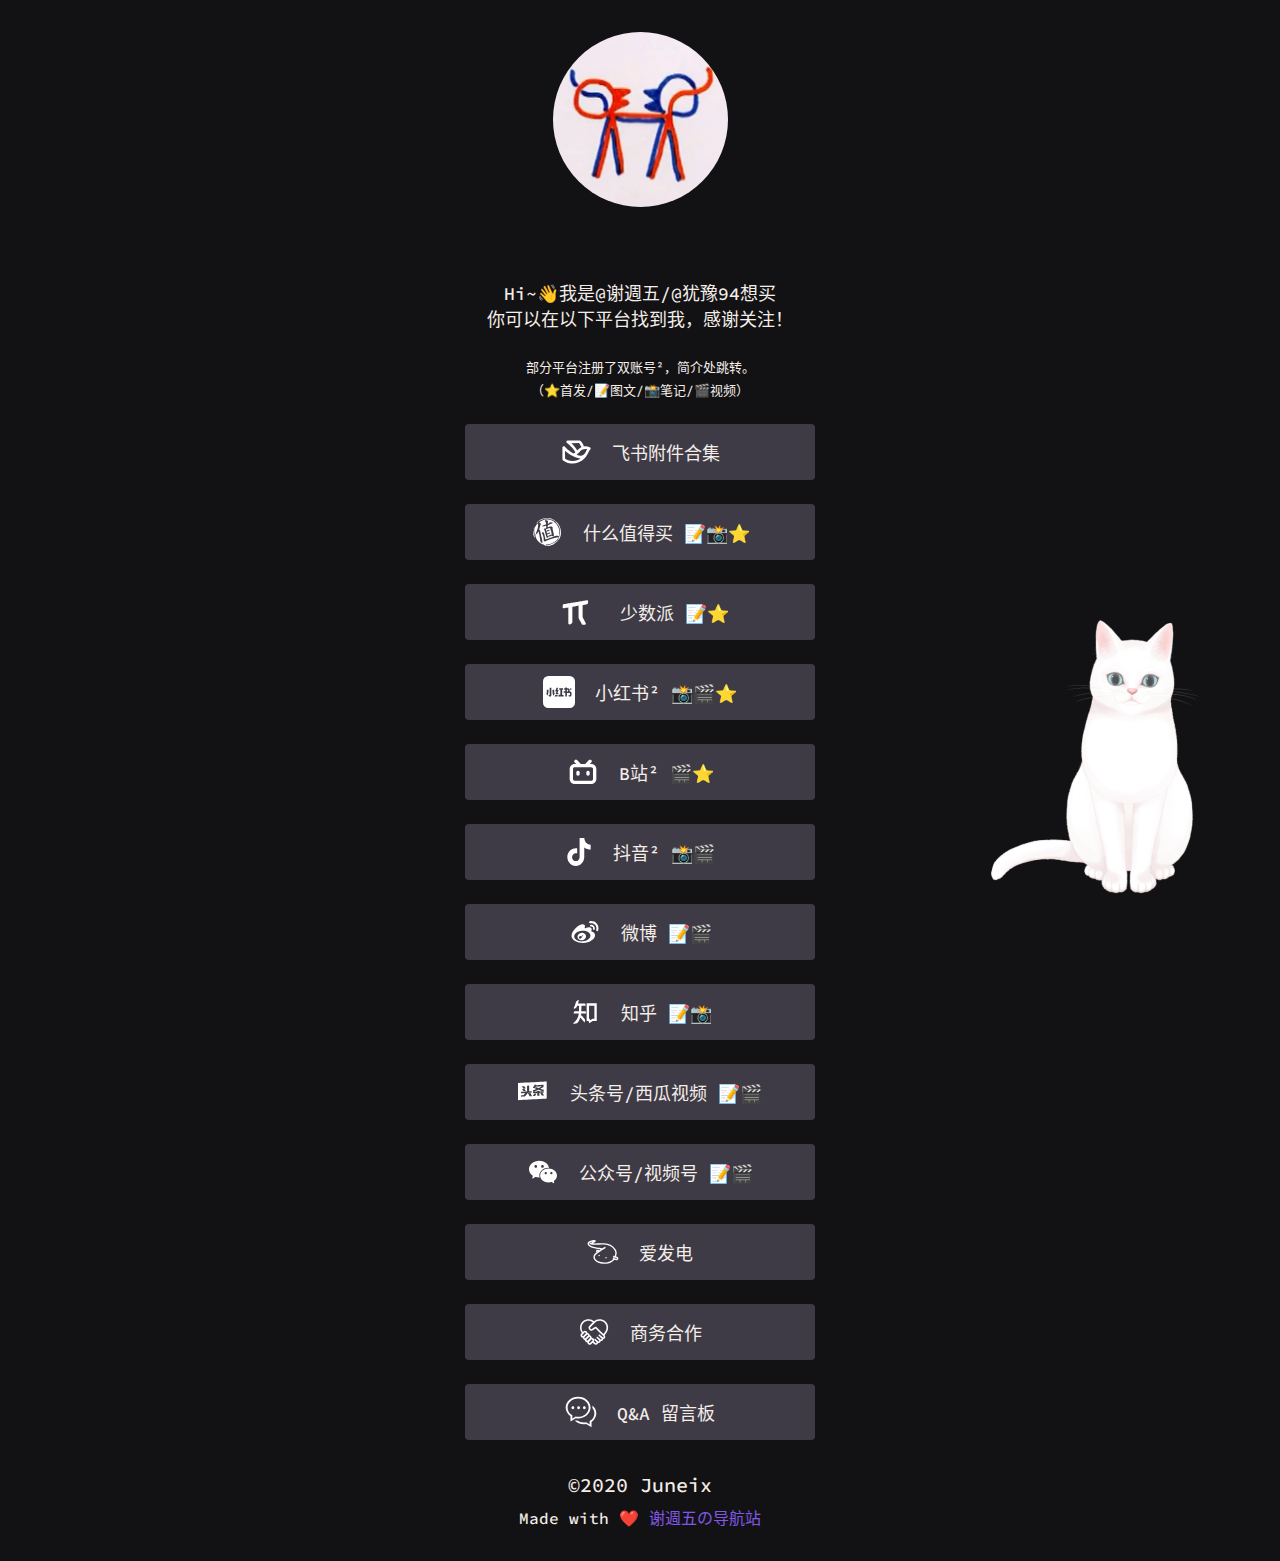
<file: index.html>
<!DOCTYPE html>
<html lang="zh-CN">
<head>
  <meta charset="UTF-8">
  <meta name="viewport" content="width=device-width, initial-scale=1.0">
  <link rel="shortcut icon" href="./favicon.ico" type="image/x-icon">

  <meta property="og:locale" content="zh_CN">
  <meta property="og:url" content="https://juneix.gq/">
  <meta property="og:title" content="谢週五の个人站">
  <meta property="og:site_name" content="谢週五的数字名片">
  <meta property="og:type" content="website">
  <meta property="og:description" content="你可以在这些平台找到我，感谢关注!">
  <meta property="og:image" content="https://juneix.github.io/avatar.webp/"/>
  <meta property="og:image:width" content="600">
  <meta property="og:image:height" content="600">

  <title>谢週五の个人站</title>

  <link href="https://fonts.googleapis.com/css2?family=Source+Code+Pro:wght@400;500;700&display=swap" rel="stylesheet">
  <link rel="stylesheet" href="css/reset.css">
  <link rel="stylesheet" href="css/styles.css">

<!--百度统计-->
<script>
var _hmt = _hmt || [];
(function() {
  var hm = document.createElement("script");
  hm.src = "https://hm.baidu.com/hm.js?25138c8a209af73d3e1e7c91f8cac665";
  var s = document.getElementsByTagName("script")[0];
  s.parentNode.insertBefore(hm, s);
})();
</script>
<!--百度统计-->

<!--Live2D猫猫-->
<script src="./live2d/L2Dwidget.min.js"></script>
<script type="text/javascript">
  L2Dwidget.init({
    model: {
      jsonPath: './live2d/tororo/assets/tororo.model.json',
    },
    display: {
      superSample: 2,
      width: 300,
      height: 300,
      position: 'right',
      hOffset: 0,
      vOffset: 0,
    },
    mobile: {
      show: false,
      scale: 0.8,
      motion: true,
    },
    react: {
      opacity: 1,
    }
  })
</script>
<!--Live2D猫猫-->
</head>

<body class="fadeIn">
  <div id="container">
    <a class="profile_link" href="#"
    >
      <img class="profile" src="./avatar.webp" alt="Profile">
    </a>

    <div class="links-container">
    <svg width="40" height="40">
      <strong class="description">
        <center>Hi~👋我是@谢週五/@犹豫94想买
            <br>你可以在以下平台找到我，感谢关注！ 
            <br>
            <br><font size="2">部分平台注册了双账号²，简介处跳转。<br>（⭐️首发/📝图文/📸笔记/🎬视频）</font>
        </center>
      </strong>

      <a class="link" href="https://qxbhejr8hr.feishu.cn/docx/BymUdpoj9ocZQtxlMTWcjhG0n5d" target="_blank">
        <img class="logo" src="./assets/feishu.svg" alt="FeishuLogo">
        飞书附件合集
      </a>

      <a class="link" href="https://zhiyou.smzdm.com/member/9279924824/" target="_blank">
        <img class="logo" src="./assets/smzdm.svg" alt="Smzdm Logo">
        什么值得买 📝📸⭐️
      </a>

      <a class="link" href="https://sspai.com/u/juneix/posts" target="_blank">
        <img class="logo" src="./assets/sspai.svg" alt="Coolapk Logo">
        少数派 📝⭐️
      </a>
      
      <a class="link" href="https://www.xiaohongshu.com/user/profile/64e5b54b0000000001011dbd/" target="_blank">
        <img class="logo" src="./assets/xhs.svg" alt="Xhs Logo">
        小红书² 📸🎬⭐️
      </a>

      <a class="link" href="https://space.bilibili.com/765334/" target="_blank">
        <img class="logo" src="./assets/bilibili.svg" alt="Bilibilbi Logo">
        B站² 🎬⭐️
      </a>

      <a class="link" href="https://v.douyin.com/iRuLML9M/" target="_blank">
        <img class="logo" src="./assets/douyin.svg" alt="Douyin Logo">
        抖音² 📸🎬
      </a>

      <a class="link" href="https://weibo.com/sr4869/" target="_blank">
        <img class="logo" src="./assets/weibo.svg" alt="Weibo Logo">
        微博 📝🎬
      </a>

      <a class="link" href="https://www.zhihu.com/people/juneix/" target="_blank">
        <img class="logo" src="./assets/zhihu.svg" alt="Zhihu Logo">
        知乎 📝📸
      </a>

      <a class="link" href="https://www.toutiao.com/c/user/token/MS4wLjABAAAAVouUk2KYWtyZBSWsRNGqe7zwnoGBvm19YcBls1pcyyE/#mid=1627705554039820" target="_blank">
        <img class="logo" src="./assets/toutiao.svg" alt="Toutiao Logo">
        头条号/西瓜视频 📝🎬
      </a>

      <a class="link" href="./bio.webp" target="_blank">
        <img class="logo" src="./assets/wechat.svg" alt="Wechat Logo">
        公众号/视频号 📝🎬
      </a>

      <a class="link" href="./donate.webp" target="_blank">
        <img class="logo" src="./assets/afdian.svg" alt="Afdian Logo">
        爱发电
      </a>

      <a class="link" href="./qiafan.webp" target="_blank">
        <img class="logo" src="./assets/qiafan.svg" alt="Qiafan Logo">
        商务合作
      </a>
    
      <a class="link" href="https://support.qq.com/products/286230?d-wx-push=1" target="_blank">
        <img class="logo" src="./assets/tucao.svg" alt="Tucao Logo">
        Q&A 留言板
      </a>
    </div>

    <footer>
    ©2020 Juneix
    <p>
      Made with ❤️
      <a href="https://5nav.eu.org/" target="_blank">谢週五の导航站</a>
    </p>
    </footer>
  </div>
</body>
</html>
</file>
<file: css/styles.css>
@keyframes fadeIn {
  0% { opacity: 0; }
  100% { opacity: 1; }
}

@keyframes slideIn {
  0% { margin-bottom: 5%;  }
  100% { margin-bottom: 0; }
}

@keyframes profileMarginTop {
  0% { margin-top: 200px;  }
  100% { margin-top: 0; }
}

body {
  display: flex;
  flex-direction: column;
}

.fadeIn {
  animation: fadeIn 1s ease-in-out;
}

#container {
  padding: 32px;
  display: flex;
  align-items: center;
  flex-direction: column;
  margin: auto 0;
}

#container .profile_link {
  margin-bottom: 32px;

  display: flex;
  border-radius: 50%;
  animation: profileMarginTop 1s;
}

#container .profile {
  border-radius: 50%;
  height: 175px;
  width: 175px;

  border: 3px solid var(--green);
  background: var(--primary);
  transition: border-color 0.5s, box-shadow 0.5s;
}

#container .profile:hover {
  box-shadow: 0px 0px 20px 0px var(--primary);
}

#container .links-container {
  width: 100%;

  display: flex;
  flex-direction: column;
  align-items: center;
}

#container .links-container .description {
  margin-bottom: 24px;
  font-weight: 500;
  font-size: 18px;
}

.link {
  animation: slideIn 0.8s;

  text-decoration: none;
  font-size: 18px;
  font-weight: 500;
  color: var(--text-color);

  height: 56px;
  max-width: 350px;
  width: 100%;

  background: var(--box-background);
  border-radius: 4px;

  display: flex;
  align-items: center;
  justify-content: center;

  transition:
    max-width 200ms,
    background 0.5s,
    transform 180ms ease-in-out;
}

.link:hover {
  transform: translateY(-3px);
  max-width: 380px;
  background: var(--primary);
}

.link + .link {
  margin-top: 24px;
}

.logo {
  margin-right: 20px;
}

#container footer {
  font-size: 20px;
  font-weight: 500;

  display: flex;
  flex-direction: column;
  align-items: center;
  margin-top: 32px;
}

#container footer p {
  margin-top: 8px;
  font-size: 16px;
}

#container footer a {
  text-decoration: none;
  color: var(--primary);
  transition: color 0.3s;
}

#container footer a:hover {
  color: var(--primary-hover);
  text-decoration: underline;
}
</file>
